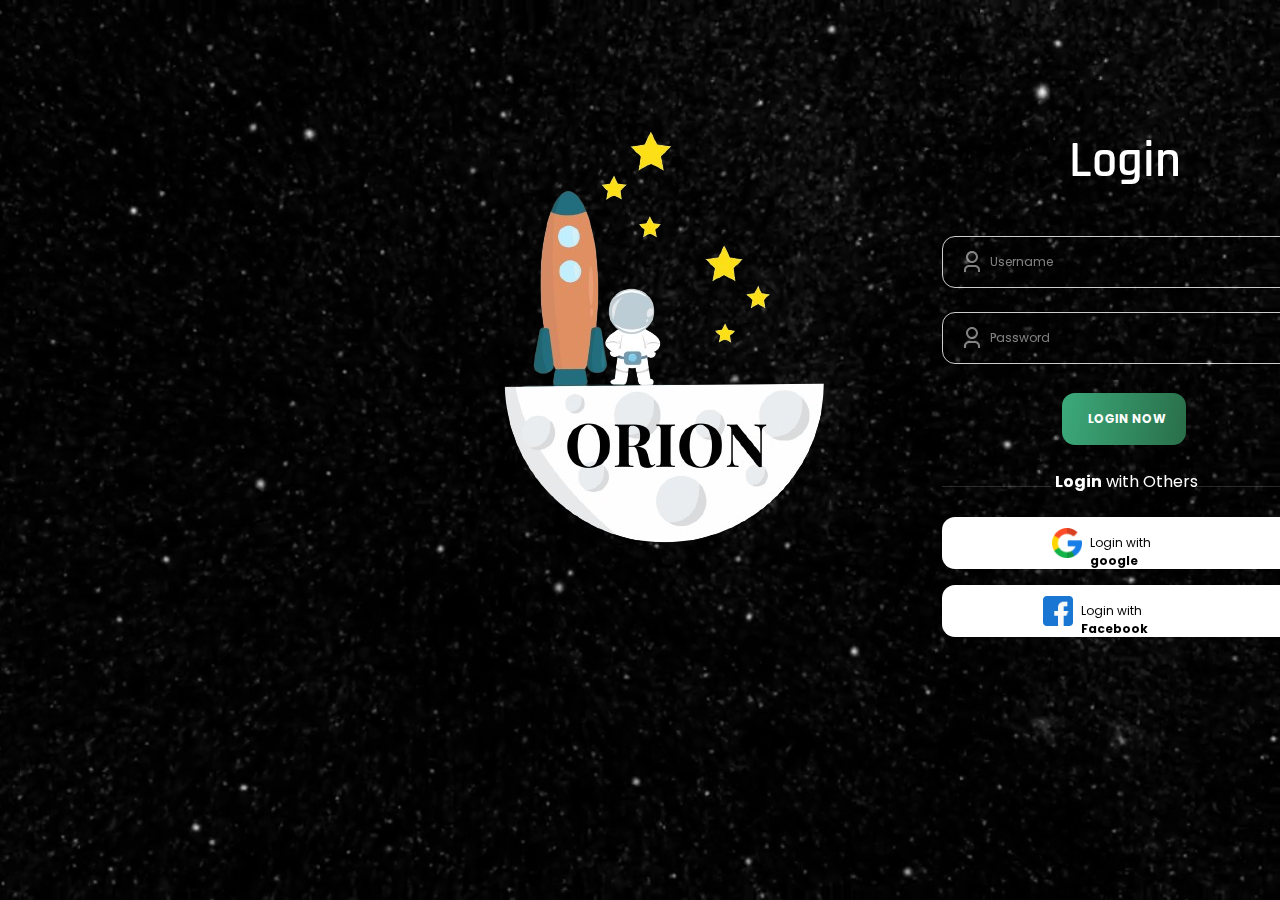
<file: index.html>
<!DOCTYPE html>
<html>
  <head>
    <meta charset="utf-8" />
    <meta name="viewport" content="initial-scale=1, width=device-width" />

    <link rel="stylesheet" href="./global.css" />
    <link rel="stylesheet" href="./index.css" />
    <link
      rel="stylesheet"
      href="https://fonts.googleapis.com/css2?family=Poppins:wght@400;700&display=swap"
    />
    <link
      rel="stylesheet"
      href="https://fonts.googleapis.com/css2?family=Rajdhani:wght@600&display=swap"
    />
  </head>
  <body>
    <div class="daily-ui-challenege-01">
        <video autoplay muted loop id="myVideo">
            <source src="solar_system (720p).mp4" type="video/mp4">
          </video>
      <!-- <img
        class="daily-ui-challenege-01-child"
        alt=""
        src="Astranaut.png"
      /> -->

    
      <div class="login-with-others-parent">
    
        <div class="login-with-others-container">
          <b>Login</b>
          <span> with Others</span>
        </div>
        <img class="subtract-icon" alt="" src="./public/subtract.svg" />
      </div>
      <div class="login-parent">
        <div class="login">Login</div>
        <div class="how-to-i"></div>
      </div>
      <div class="rectangle-parent">
        <div class="group-child"></div>
        <div class="password">Password</div>
        <img class="frame-icon" alt="" src="./public/frame.svg" />
      </div>
      <div class="rectangle-group">
        <div class="group-child"></div>
        <div class="password">Username</div>
        <img class="frame-icon" alt="" src="./public/frame.svg" />
      </div>
      <div class="rectangle-container">
        <div class="group-inner"></div>
        <b class="login-now">Login Now</b>
      </div>
      <div class="group-parent">
        <div class="group-div">
          <div class="rectangle-div"></div>
          <div class="login-with-google-parent">
            <div class="login-with-google-container">
              <span>Login with </span>
              <b>google</b>
            </div>
            <img class="google-1-icon" alt="" src="./public/google-1@2x.png" />
          </div>
        </div>
        <div class="rectangle-parent1">
          <div class="rectangle-div"></div>
          <div class="login-with-facebook-parent">
            <div class="login-with-google-container">
              <span>Login with </span>
              <b>Facebook</b>
            </div>
            <img
              class="google-1-icon"
              alt=""
              src="./public/facebook-1@2x.png"
            />
          </div>
        </div>
      </div>
      <img
        class="daily-ui-challenege-01-inner"
        alt=""
        src="Logo.png"
      />
    </div>
</div>
  </body>
</html>
</file>
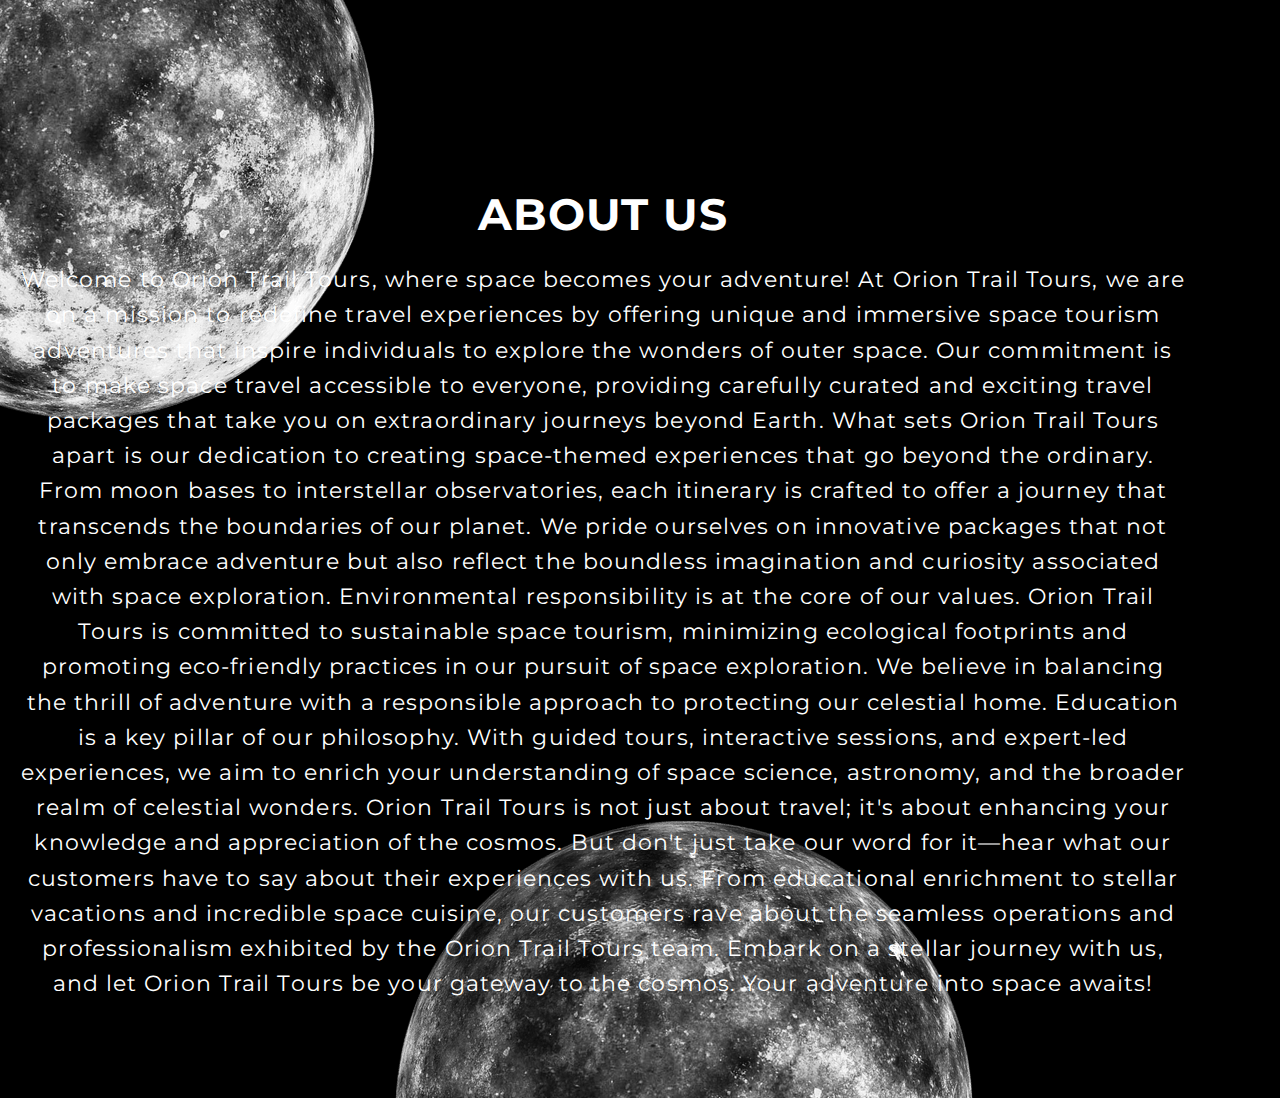
<file: About page/index.html>
<!DOCTYPE html>
<html>
  <head>
    <meta charset="utf-8" />
    <meta name="viewport" content="initial-scale=1, width=device-width" />

    <link rel="stylesheet" href="./global.css" />
    <link rel="stylesheet" href="./index.css" />
    <link
      rel="stylesheet"
      href="https://fonts.googleapis.com/css2?family=Montserrat:wght@400;500;600;800&display=swap"
    />
  </head>
  <body>
    <div class="moon-container">
      <img class="moon-1-icon" alt="" src="./public/moon-1@2x.png" />

      <img
        class="moon-2-icon"
        loading="eager"
        alt=""
        src="./public/moon-2@2x.png"
      />


      <section class="base-frame">
        <div class="div">
          <H1>ABOUT US</H1>
          <p class="p">


            Welcome to Orion Trail Tours, where space becomes your adventure! At Orion Trail Tours, we are on a mission to redefine travel experiences by offering unique and immersive space tourism adventures that inspire individuals to explore the wonders of outer space. Our commitment is to make space travel accessible to everyone, providing carefully curated and exciting travel packages that take you on extraordinary journeys beyond Earth.

What sets Orion Trail Tours apart is our dedication to creating space-themed experiences that go beyond the ordinary. From moon bases to interstellar observatories, each itinerary is crafted to offer a journey that transcends the boundaries of our planet. We pride ourselves on innovative packages that not only embrace adventure but also reflect the boundless imagination and curiosity associated with space exploration.

Environmental responsibility is at the core of our values. Orion Trail Tours is committed to sustainable space tourism, minimizing ecological footprints and promoting eco-friendly practices in our pursuit of space exploration. We believe in balancing the thrill of adventure with a responsible approach to protecting our celestial home.

Education is a key pillar of our philosophy. With guided tours, interactive sessions, and expert-led experiences, we aim to enrich your understanding of space science, astronomy, and the broader realm of celestial wonders. Orion Trail Tours is not just about travel; it's about enhancing your knowledge and appreciation of the cosmos.

But don't just take our word for it—hear what our customers have to say about their experiences with us. From educational enrichment to stellar vacations and incredible space cuisine, our customers rave about the seamless operations and professionalism exhibited by the Orion Trail Tours team.

Embark on a stellar journey with us, and let Orion Trail Tours be your gateway to the cosmos. Your adventure into space awaits!
              </p>
            </div>
          </div>
        </div>
    </div>
  </body>
</html>
</file>
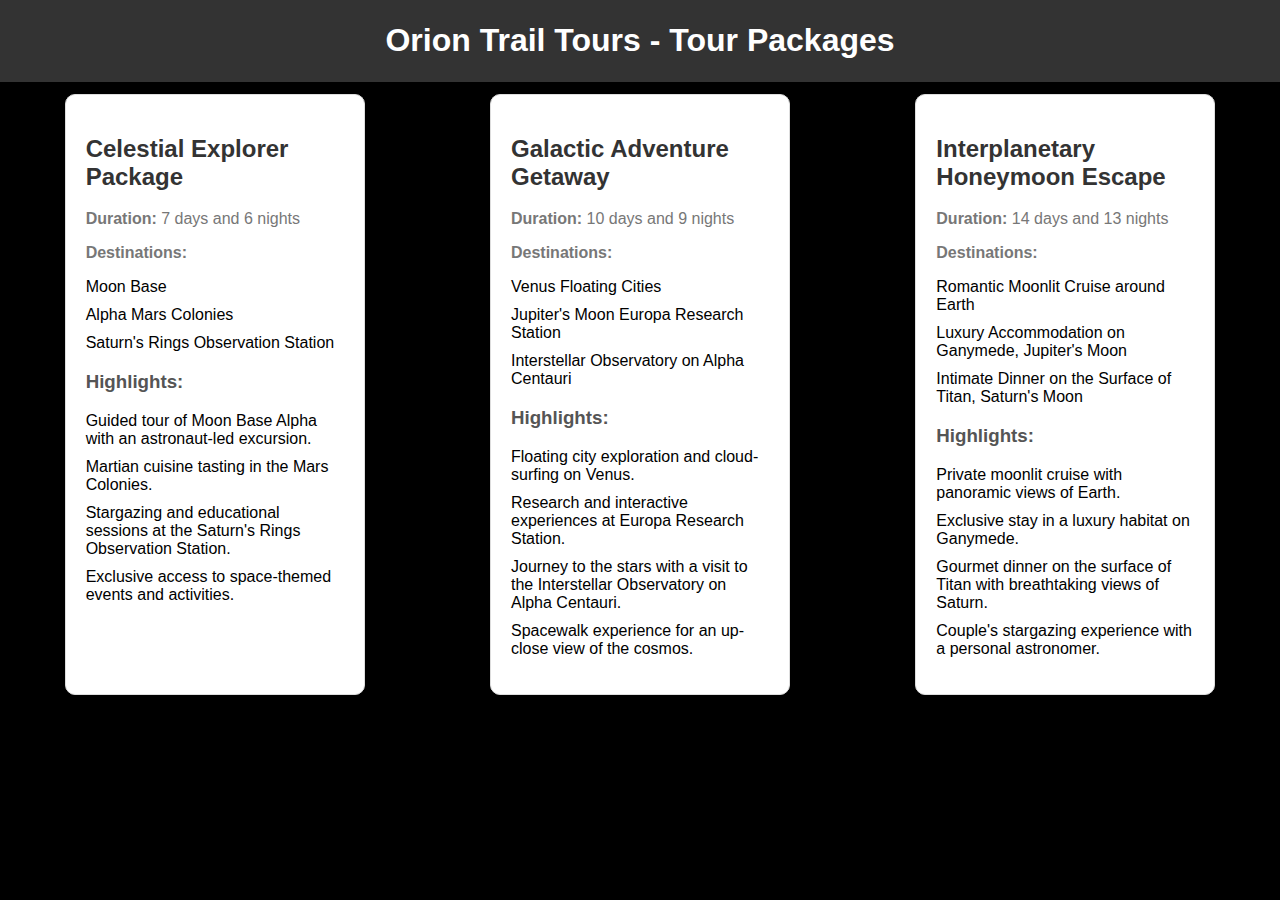
<file: html3.html>
<!DOCTYPE html>
<html lang="en">
<head>
    <meta charset="UTF-8">
    <meta name="viewport" content="width=device-width, initial-scale=1.0">
    <title>Orion Trail Tours - Tour Packages</title>
    <style>
        body {
            font-family: 'Arial', sans-serif;
            margin: 0;
            padding: 0;
            background-color: #000000;
        }

        header {
            background-color: #333;
            color: #fff;
            text-align: center;
            padding: 0.9px;
        }

        section {
            padding:2px;
            display: flex;
            flex-wrap: wrap;
            justify-content: space-around;
        }

        .package {
            background-color: #fff;
            border: 1px solid #ddd;
            border-radius: 10px;
            margin: 10px;
            padding: 20px;
            width: 300px;
            box-sizing: border-box;
        }

        h2 {
            color: #333;
        }

        h3 {
            color: #555;
        }

        p {
            color: #777;
        }

        ul {
            list-style-type: none;
            padding: 0;
        }

        li {
            margin-bottom: 10px;
        }
    </style>
</head>
<body>
    <header>
        <h1>Orion Trail Tours - Tour Packages</h1>
    </header>

    <section>
        <div class="package">
            <h2>Celestial Explorer Package</h2>
            <p><strong>Duration:</strong> 7 days and 6 nights</p>
            <p><strong>Destinations:</strong></p>
            <ul>
                <li>Moon Base</li>
                <li>Alpha Mars Colonies</li>
                <li>Saturn's Rings Observation Station</li>
            </ul>
            <h3>Highlights:</h3>
            <ul>
                <li>Guided tour of Moon Base Alpha with an astronaut-led excursion.</li>
                <li>Martian cuisine tasting in the Mars Colonies.</li>
                <li>Stargazing and educational sessions at the Saturn's Rings Observation Station.</li>
                <li>Exclusive access to space-themed events and activities.</li>
            </ul>
        </div>

        <div class="package">
            <h2>Galactic Adventure Getaway</h2>
            <p><strong>Duration:</strong> 10 days and 9 nights</p>
            <p><strong>Destinations:</strong></p>
            <ul>
                <li>Venus Floating Cities</li>
                <li>Jupiter's Moon Europa Research Station</li>
                <li>Interstellar Observatory on Alpha Centauri</li>
            </ul>
            <h3>Highlights:</h3>
            <ul>
                <li>Floating city exploration and cloud-surfing on Venus.</li>
                <li>Research and interactive experiences at Europa Research Station.</li>
                <li>Journey to the stars with a visit to the Interstellar Observatory on Alpha Centauri.</li>
                <li>Spacewalk experience for an up-close view of the cosmos.</li>
            </ul>
        </div>
            <!-- Repeat the structure for other packages -->
        </div>

        <div class="package">
            <h2>Interplanetary Honeymoon Escape</h2>
            <p><strong>Duration:</strong> 14 days and 13 nights</p>
    <p><strong>Destinations:</strong></p>
    <ul>
        <li>Romantic Moonlit Cruise around Earth</li>
        <li>Luxury Accommodation on Ganymede, Jupiter's Moon</li>
        <li>Intimate Dinner on the Surface of Titan, Saturn's Moon</li>
    </ul>
    <h3>Highlights:</h3>
    <ul>
        <li>Private moonlit cruise with panoramic views of Earth.</li>
        <li>Exclusive stay in a luxury habitat on Ganymede.</li>
        <li>Gourmet dinner on the surface of Titan with breathtaking views of Saturn.</li>
        <li>Couple's stargazing experience with a personal astronomer.</li>
    </ul>
</div>
            <!-- Repeat the structure for other packages -->
        </div>
    </section>
</body>
</html>
</file>
<file: global.css>
body {
  margin: 0;
  line-height: normal;
}

:root {
  /* fonts */
  --font-poppins: Poppins;
  --font-rajdhani: Rajdhani;

  /* font sizes */
  --font-size-xs: 12px;
  --font-size-base: 16px;

  /* Colors */
  --color-black: #000;
  --color-white: #fff;
  --color-gray-100: rgba(255, 255, 255, 0.8);
  --color-gray-200: rgba(255, 255, 255, 0.5);

  /* Border radiuses */
  --br-smi: 13px;
  --br-41xl: 60px;
}
</file>
<file: index.css>
.daily-ui-challenege-01-child {
  position: absolute;
  top: calc(50% - 349px);
  left: 35px;
  border-radius: 80px var(--br-41xl) 40px 20px;
  object-fit: cover;
}
Video {
  position: fixed;
  right: 0;
  bottom: 0;
  min-width: 100%;
  min-height: 100%;
}
.daily-ui-challenege-01-item {
  position: absolute;
  right: 0;
  bottom: 97px;
  border-radius: var(--br-41xl) 0 0 var(--br-41xl);
  width: 484px;
  height: 579px;
  object-fit: cover;
}
.login-with-others-container {
  position: absolute;
  top: 0;
  left: 113px;
}
.subtract-icon {
  position: relative;
  width: 364px;
  height: 1px;
}
.login-with-others-parent {
  position: absolute;
  top: 469px;
  left: 942px;
  width: 364px;
  height: 24px;
  font-size: var(--font-size-base);
}
.login {
  position: absolute;
  top: 0;
  left: 113px;
  font-weight: 600;
}
.how-to-i {
  position: absolute;
  top: 54px;
  left: 0;
  font-size: var(--font-size-base);
  font-family: var(--font-poppins);
}
.login-parent {
  position: absolute;
  top: 129px;
  left: 956px;
  width: 336px;
  height: 78px;
  font-size: 50px;
  font-family: var(--font-rajdhani);
}
.group-child {
  position: absolute;
  top: 0;
  left: 0;
  border-radius: var(--br-smi);
  border: 1px solid var(--color-gray-100);
  box-sizing: border-box;
  width: 364px;
  height: 52px;
}

.frame-icon,
.password {
  position: absolute;
  top: 17px;
  left: 48px;
}
.frame-icon {
  top: 14px;
  left: 18px;
  width: 24px;
  height: 24px;
  overflow: hidden;
}
.rectangle-group,
.rectangle-parent {
  position: absolute;
  top: 312px;
  left: 942px;
  width: 364px;
  height: 52px;
  color: var(--color-gray-200);
}
.rectangle-group {
  top: 236px;
}
.group-inner {
  position: absolute;
  top: 0;
  left: 0;
  border-radius: var(--br-smi);
  background: linear-gradient(98.95deg, #3caa7b, #296e49);
  width: 124px;
  height: 52px;
}
.login-now {
  position: absolute;
  top: 17px;
  left: 26px;
  text-transform: uppercase;
}
.rectangle-container,
.rectangle-div {
  position: absolute;
  top: 393px;
  left: 1062px;
  width: 124px;
  height: 52px;
}
.rectangle-div {
  top: 0;
  left: 0;
  border-radius: var(--br-smi);
  background-color: var(--color-white);
  width: 364px;
}
.google-1-icon,
.login-with-google-container {
  position: absolute;
  top: 6px;
  left: 38px;
}
.google-1-icon {
  top: 0;
  left: 0;
  width: 30px;
  height: 30px;
  object-fit: cover;
}
.group-div,
.login-with-google-parent {
  position: absolute;
  top: 11px;
  left: 110px;
  width: 144px;
  height: 30px;
}
.group-div {
  top: 0;
  left: 0;
  width: 364px;
  height: 52px;
}
.login-with-facebook-parent {
  position: absolute;
  top: 11px;
  left: 101px;
  width: 162px;
  height: 30px;
}
.group-parent,
.rectangle-parent1 {
  position: absolute;
  top: 68px;
  left: 0;
  width: 364px;
  height: 52px;
}
.group-parent {
  top: 517px;
  left: 942px;
  height: 120px;
  color: var(--color-black);
}
.daily-ui-challenege-01-inner {
  /* position: center; */
  position: absolute;
  align-items: left ;
  /* /* bottom: 0%; */
  left: 0%;
  top: 100px;
  left: 400px;
  width: auto;
  height: auto;

}
.daily-ui-challenege-01 {
  position: relative;
  background-color: #fdf9ff;
  width: 100%;
  height: 768px;
  overflow: hidden;
  text-align: left;
  font-size: var(--font-size-xs);
  color: var(--color-white);
  font-family: var(--font-poppins);
}
</file>
<file: About page/global.css>
body {
  margin: 0;
  line-height: normal;
}

:root {
  /* fonts */
  --font-montserrat: Montserrat;

  /* font sizes */
  --font-size-45xl: 64px;
  --font-size-19xl: 38px;
  --font-size-32xl: 51px;
  --font-size-3xl: 22px;
  --font-size-lg: 18px;

  /* Colors */
  --color-white: #fff;

  /* Gaps */
  --gap-xl: 20px;
  --gap-24xl: 43px;
  --gap-2xl: 21px;
}
</file>
<file: About page/index.css>
.moon-1-icon,
.moon-2-icon {
  position: absolute;
  margin: 0 !important;
  height: 640px;
  object-fit: cover;
}
.moon-1-icon {
  top: -182px;
  left: -351px;
  width: 940px;
}
.moon-2-icon {
  bottom: -339px;
  left: 237px;
  width: 960px;
}
.span {
  font-family: var(--font-montserrat);
}
.span1 {
  font-weight: 500;
}
.span1,
.span2,
.span3 {
  font-family: var(--font-montserrat);
}
.span3 {
  font-weight: 500;
}
.p,
.p1 {
  margin: 0;
}
.span4 {
  font-weight: 600;
  font-family: var(--font-montserrat);
}
.p2 {
  margin: 0;
}
.div,
.h1 {
  position: relative;
  letter-spacing: 0.05em;
  display: inline-block;
  flex-shrink: 0;
}
.div {
  line-height: 160.4%;
  width: 1314px;
  height: 252px;
  max-width: 100%;
  z-index: 1;
}
.h1 {
  margin: 0;
  font-size: inherit;
  line-height: 161.9%;
  font-weight: 800;
  font-family: inherit;
  width: 78px;
}
.span5 {
  font-family: var(--font-montserrat);
}
.sofia {
  font-weight: 500;
}
.sofia,
.span6 {
  font-family: var(--font-montserrat);
}
.boeing,
.span7 {
  font-weight: 600;
}
.boeing,
.span7,
.span8 {
  font-family: var(--font-montserrat);
}
.sofia-b {
  margin: 0;
}
.sofia-container {
  align-self: stretch;
  position: relative;
  letter-spacing: 0.05em;
  line-height: 160.4%;
  display: inline-block;
  height: 166px;
  flex-shrink: 0;
}
.span9 {
  font-weight: 600;
  font-family: var(--font-montserrat);
}
.p3 {
  margin: 0;
}
.div1 {
  position: relative;
  letter-spacing: 0.05em;
  line-height: 160.4%;
  display: inline-block;
  width: 1265px;
  height: 69px;
  flex-shrink: 0;
  max-width: 100%;
}
.s-o-data-frame,
.water-indicator {
  display: flex;
  align-items: flex-start;
  max-width: 100%;
}
.s-o-data-frame {
  width: 1314px;
  flex-direction: column;
  justify-content: flex-start;
  gap: var(--gap-24xl);
  text-align: left;
  font-size: var(--font-size-3xl);
}
.water-indicator {
  align-self: stretch;
  flex-direction: row;
  justify-content: space-between;
  gap: var(--gap-xl);
  text-align: center;
  font-size: var(--font-size-45xl);
}
.base-frame {
  height: 900px;
  /* gap: var(--gap-24xl); */
  max-width: 100%;
  text-align: center;
  font-size: var(--font-size-3xl);
  color: var(--color-white);
  font-family: var(--font-montserrat);
}
.h11,
.h12 {
  margin: 0;
  position: relative;
  font-size: inherit;
  letter-spacing: 0.8em;
  line-height: 161.9%;
  font-weight: 800;
  font-family: inherit;
  z-index: 1;
}
.h12 {
  letter-spacing: 1.27em;
  display: inline-block;
  max-width: 100%;
}
.moon-section {
  flex: 1;
  display: flex;
  flex-direction: row;
  align-items: flex-start;
  justify-content: space-between;
  gap: var(--gap-xl);
  max-width: 100%;
}
.container-frame,
.moon-container {
  display: flex;
  justify-content: flex-start;
  box-sizing: border-box;
}
.container-frame {
  width: 1638px;
  flex-direction: row;
  align-items: flex-start;
  padding: 0 0 0 15px;
  max-width: 100%;
  text-align: center;
  font-size: var(--font-size-45xl);
  color: var(--color-white);
  font-family: var(--font-montserrat);
}
.moon-container {
  position: relative;
  background-color: #000;
  width: 100%;
  overflow: hidden;
  flex-direction: column;
  align-items: center;
  padding: 168px 94px 30px 20px;
  gap: 67px;
  letter-spacing: normal;
}
@media screen and (max-width: 1525px) {
  .water-indicator {
    flex-wrap: wrap;
  }
}
@media screen and (max-width: 1225px) {
  .moon-section {
    flex-wrap: wrap;
  }
  .moon-container {
    padding-right: 47px;
    box-sizing: border-box;
  }
}
@media screen and (max-width: 850px) {
  .h1 {
    font-size: var(--font-size-32xl);
    line-height: 83px;
  }
  .base-frame,
  .s-o-data-frame {
    gap: var(--gap-2xl);
  }
  .h11,
  .h12 {
    font-size: var(--font-size-32xl);
    line-height: 83px;
  }
  .moon-container {
    gap: 33px;
    padding-right: 23px;
    box-sizing: border-box;
  }
}
@media screen and (max-width: 450px) {
  .div {
    font-size: var(--font-size-lg);
    line-height: 28px;
  }
  .h1 {
    font-size: var(--font-size-19xl);
    line-height: 62px;
  }
  .div1,
  .sofia-container {
    font-size: var(--font-size-lg);
    line-height: 28px;
  }
  .h11,
  .h12 {
    font-size: var(--font-size-19xl);
    line-height: 62px;
  }
  .moon-container {
    gap: 17px;
  }
}
</file>
